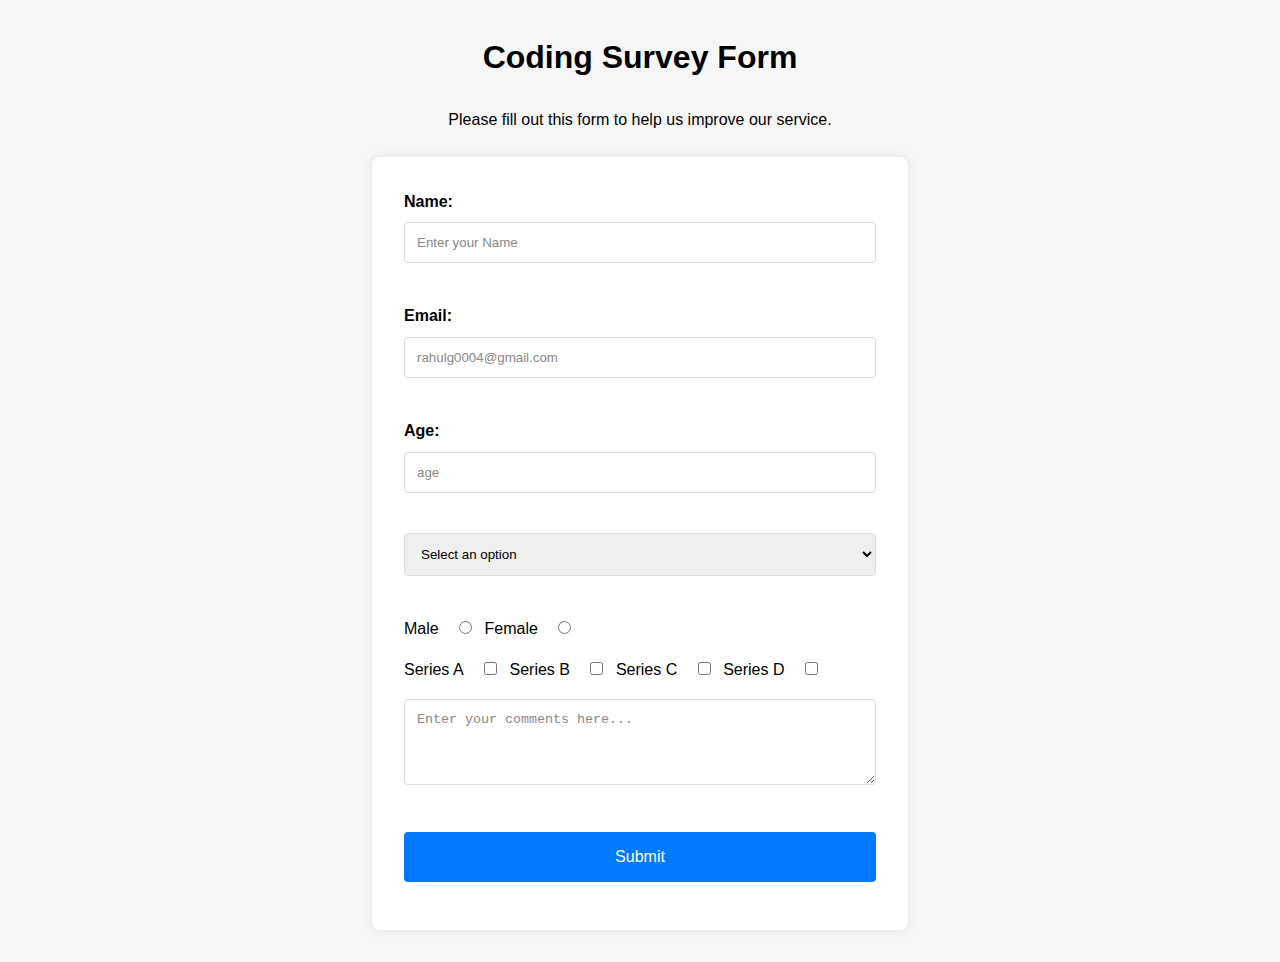
<file: Coding Survey Form/index.html>
<!DOCTYPE html>
<html lang="en">
<head>
  <meta charset="UTF-8">
  <meta name="viewport" content="width=device-width, initial-scale=1.0">
  <title>Survey-form</title>
  <link rel="stylesheet" href="styles.css">
</head>
<body>
  <div class="container">
    <h1 id="title" class="form-title">Coding Survey Form</h1>
    <p id="description" class="form-description">Please fill out this form to help us improve our service.</p>

    <!-- form starts -->
    <form id="survey-form" class="survey-form">
      <div class="form-group">
        <label id="name-label" for="name" class="form-label">Name:</label>
        <input id="name" type="text" name="name" class="form-control" placeholder="Enter your Name" required/>
      </div>

      <div class="form-group">
        <label id="email-label" for="email" class="form-label">Email:</label>
        <input id="email" type="email" name="email" class="form-control" placeholder="rahulg0004@gmail.com" required/>
      </div>

      <div class="form-group">
        <label id="number-label" for="number" class="form-label">Age:</label>
        <input id="number" type="number" name="age" class="form-control" min="10" max="100" placeholder="age" required/>
      </div>

      <!-- selection -->
      <div class="form-group">
        <select id="dropdown" class="form-control">
          <option value="">Select an option</option>
          <option value="option1">Option 1</option>
          <option value="option2">Option 2</option>
        </select>
      </div>

      <!-- radio buttons -->
      <div class="form-group radio-group">
        <label for="radio1" class="radio-label">Male</label>
        <input type="radio" value="Male" id="radio1" name="gender" class="radio-input"/>
        <label for="radio2" class="radio-label">Female</label>
        <input type="radio" value="Female" id="radio2" name="gender" class="radio-input"/>
      </div>

      <!-- checkboxes -->
      <div class="form-group checkbox-group">
        <label for="checkbox1" class="checkbox-label">Series A</label>
        <input type="checkbox" value="Series A" id="checkbox1" name="series" class="checkbox-input"/>
        <label for="checkbox2" class="checkbox-label">Series B</label>
        <input type="checkbox" value="Series B" id="checkbox2" name="series" class="checkbox-input"/>
        <label for="checkbox3" class="checkbox-label">Series C</label>
        <input type="checkbox" value="Series C" id="checkbox3" name="series" class="checkbox-input"/>
        <label for="checkbox4" class="checkbox-label">Series D</label>
        <input type="checkbox" value="Series D" id="checkbox4" name="series" class="checkbox-input"/>
      </div>

      <!-- textarea -->
      <div class="form-group">
        <textarea id="comments" name="comments" class="form-control" rows="4" placeholder="Enter your comments here..."></textarea>
      </div>

      <!-- submit button -->
      <div class="form-group">
        <button id="submit" class="submit-button">Submit</button>
      </div>
    </form>
  </div>
</body>
</html>
</file>
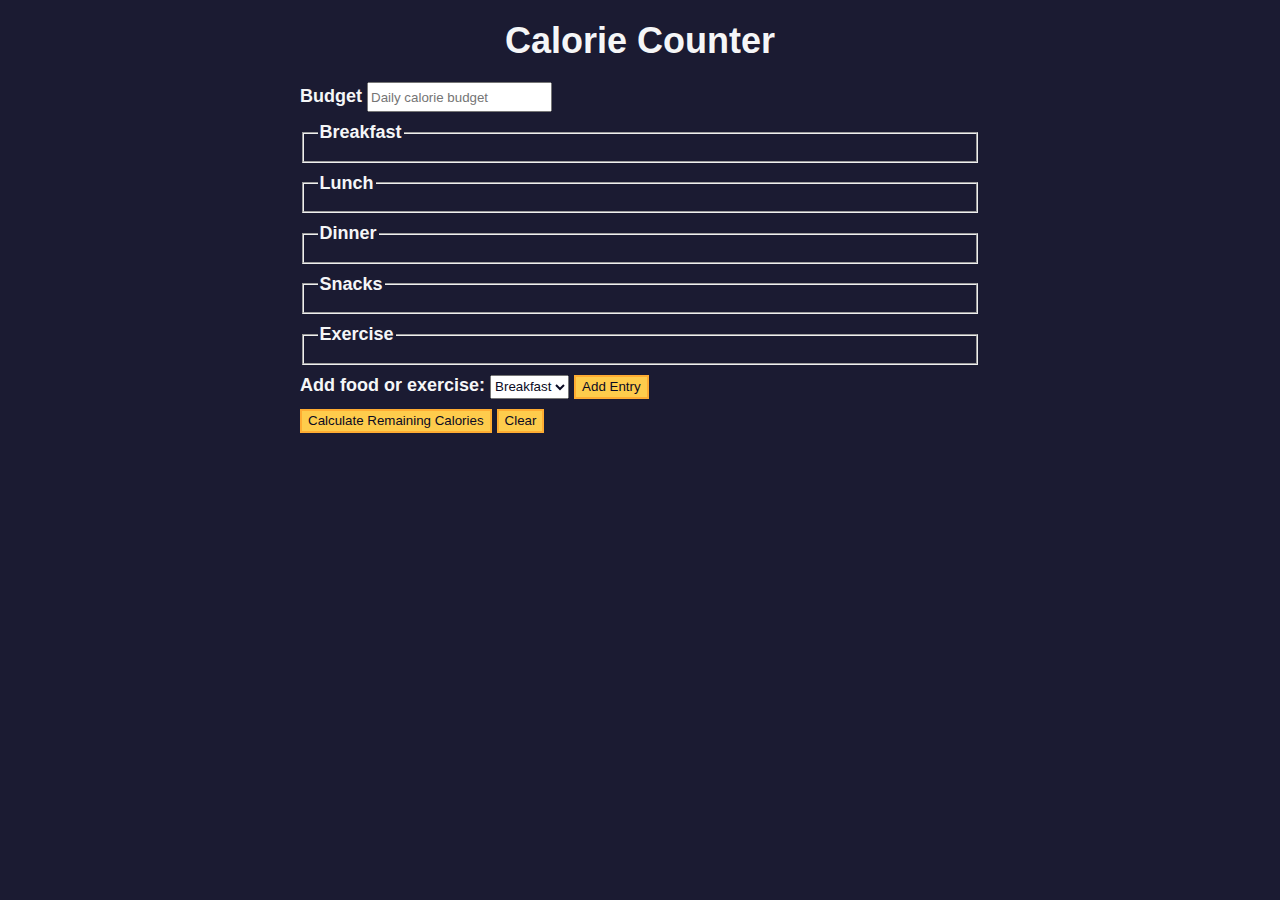
<file: Learn Form Validation by Building a Calorie Counter/index.html>
<!DOCTYPE html>
<html lang="en">
  <head>
    <meta charset="utf-8" />
    <meta name="viewport" content="width=device-width, initial-scale=1.0" />
    <link rel="stylesheet" href="styles.css" />
    <title>Calorie Counter</title>
  </head>
  <body>
    <main>
      <h1>Calorie Counter</h1>
      <div class="container">
        <form id="calorie-counter">
          <label for="budget">Budget</label>
          <input
            type="number"
            min="0"
            id="budget"
            placeholder="Daily calorie budget"
            required
          />
          <fieldset id="breakfast">
            <legend>Breakfast</legend>
            <div class="input-container"></div>
          </fieldset>
          <fieldset id="lunch">
            <legend>Lunch</legend>
            <div class="input-container"></div>
          </fieldset>
          <fieldset id="dinner">
            <legend>Dinner</legend>
            <div class="input-container"></div>
          </fieldset>
          <fieldset id="snacks">
            <legend>Snacks</legend>
            <div class="input-container"></div>
          </fieldset>
          <fieldset id="exercise">
            <legend>Exercise</legend>
            <div class="input-container"></div>
          </fieldset>
          <div class="controls">
            <span>
              <label for="entry-dropdown">Add food or exercise:</label>
              <select id="entry-dropdown" name="options">
                <option value="breakfast" selected>Breakfast</option>
                <option value="lunch">Lunch</option>
                <option value="dinner">Dinner</option>
                <option value="snacks">Snacks</option>
                <option value="exercise">Exercise</option>
              </select>
              <button type="button" id="add-entry">Add Entry</button>
            </span>
          </div>
          <div>
            <button type="submit">
              Calculate Remaining Calories
            </button>
            <button type="button" id="clear">Clear</button>
          </div>
        </form>
        <div id="output" class="output hide"></div>
      </div>
    </main>
    <script src="./script.js"></script>
  </body>
</html>
</file>
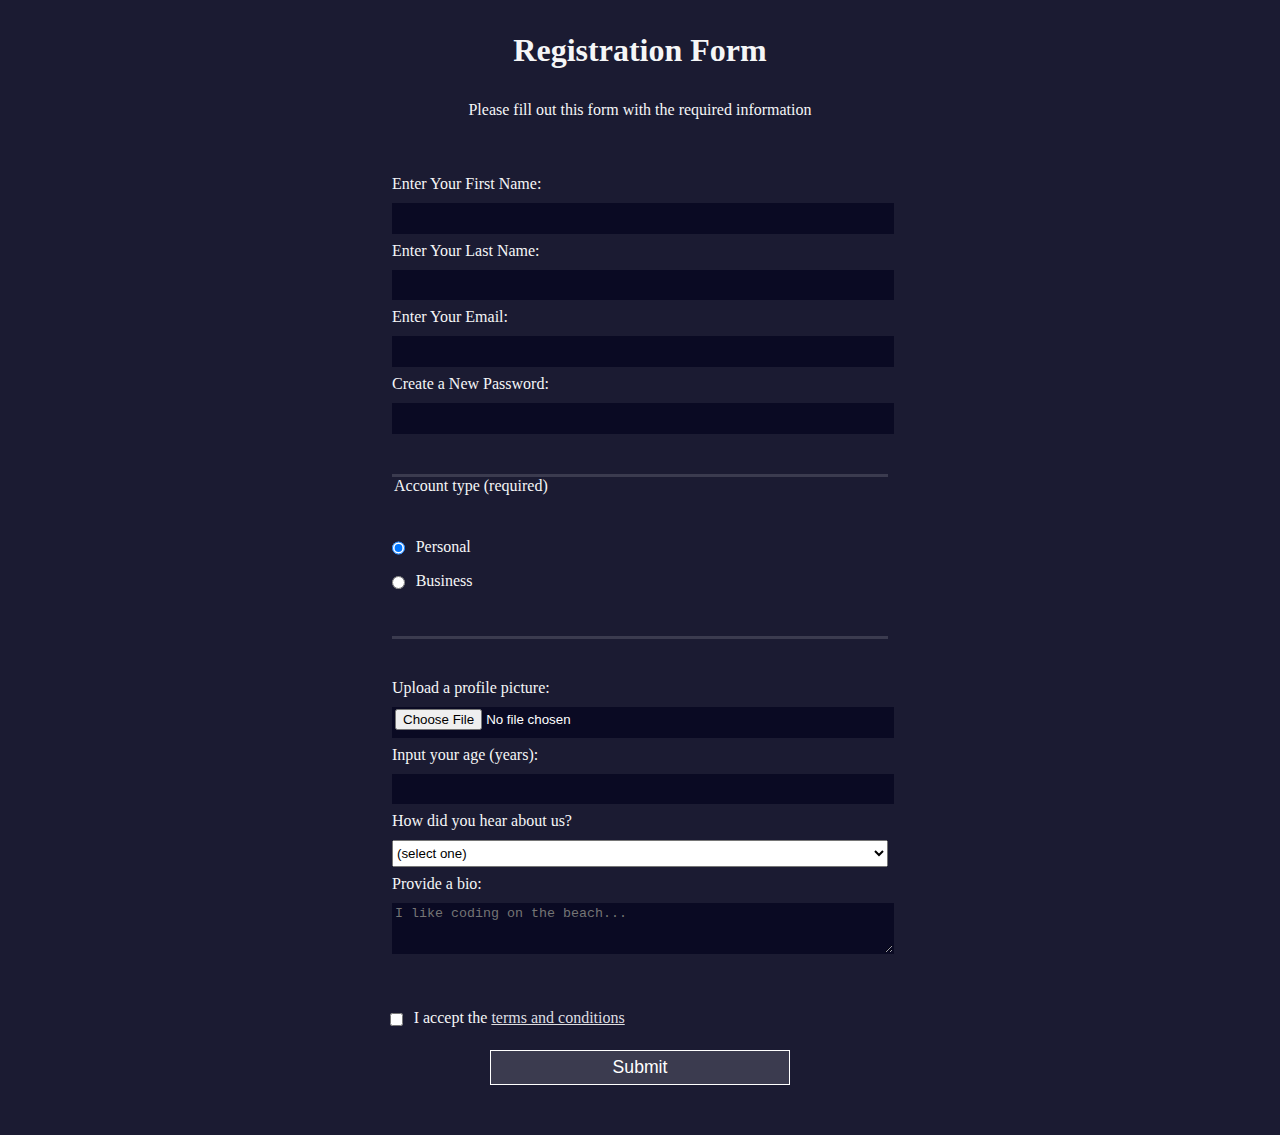
<file: Learn HTML Forms by Building a Registration Form/index.html>
<!DOCTYPE html>
<html lang="en">
  <head>
    <meta charset="UTF-8" />
    <title>Registration Form</title>
    <link rel="stylesheet" href="styles.css" />
  </head>
  <body>
    <h1>Registration Form</h1>
    <p>Please fill out this form with the required information</p>
    <form method="post" action="https://register-demo.freecodecamp.org">
      <fieldset>
        <label for="first-name"
          >Enter Your First Name:
          <input id="first-name" name="first-name" type="text" required
        /></label>
        <label for="last-name"
          >Enter Your Last Name:
          <input id="last-name" name="last-name" type="text" required
        /></label>
        <label for="email"
          >Enter Your Email:
          <input id="email" name="email" type="email" required
        /></label>
        <label for="new-password"
          >Create a New Password:
          <input
            id="new-password"
            name="new-password"
            type="password"
            pattern="[a-z0-5]{8,}"
            required
        /></label>
      </fieldset>
      <fieldset>
        <legend>Account type (required)</legend>
        <label for="personal-account"
          ><input
            id="personal-account"
            type="radio"
            name="account-type"
            class="inline"
            checked
          />
          Personal</label
        >
        <label for="business-account"
          ><input
            id="business-account"
            type="radio"
            name="account-type"
            class="inline"
          />
          Business</label
        >
      </fieldset>
      <fieldset>
        <label for="profile-picture"
          >Upload a profile picture:
          <input id="profile-picture" type="file" name="file"
        /></label>
        <label for="age"
          >Input your age (years):
          <input id="age" type="number" name="age" min="13" max="120"
        /></label>
        <label for="referrer"
          >How did you hear about us?
          <select id="referrer" name="referrer">
            <option value="">(select one)</option>
            <option value="1">freeCodeCamp News</option>
            <option value="2">freeCodeCamp YouTube Channel</option>
            <option value="3">freeCodeCamp Forum</option>
            <option value="4">Other</option>
          </select>
        </label>
        <label for="bio"
          >Provide a bio:
          <textarea
            id="bio"
            name="bio"
            rows="3"
            cols="30"
            placeholder="I like coding on the beach..."
          ></textarea>
        </label>
      </fieldset>
      <label for="terms-and-conditions">
        <input
          class="inline"
          id="terms-and-conditions"
          type="checkbox"
          required
          name="terms-and-conditions"
        />
        I accept the
        <a href="https://www.freecodecamp.org/news/terms-of-service/"
          >terms and conditions</a
        >
      </label>
      <input type="submit" value="Submit" />
    </form>
  </body>
</html>
</file>
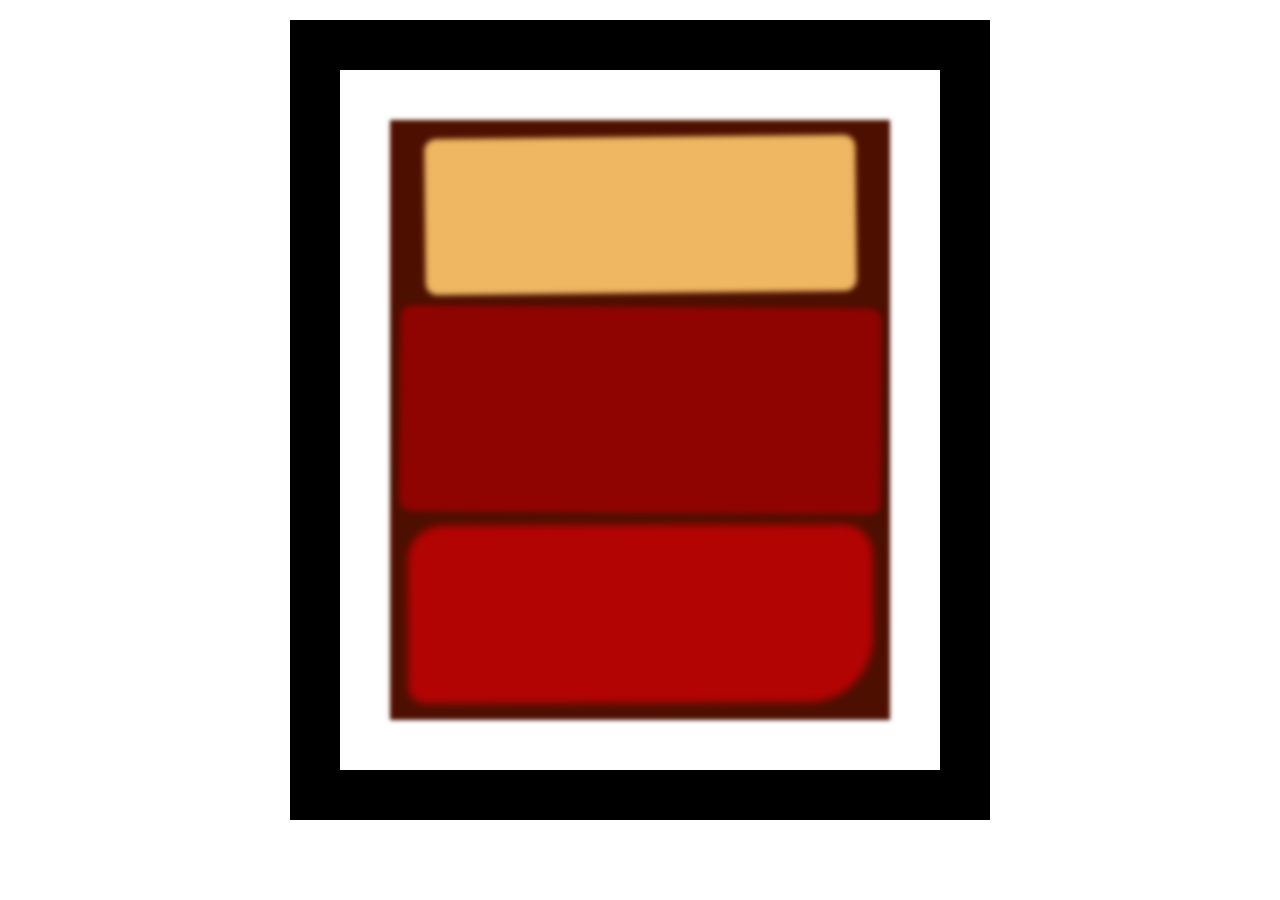
<file: Learn the CSS Box Model by Building a Rothko Painting/index.html>
<!DOCTYPE html>
<html lang="en">
  <head>
    <meta charset="UTF-8">
    <title>Rothko Painting</title>
    <link href="./styles.css" rel="stylesheet">
  </head>
  <body>
    <div class="frame">
      <div class="canvas">
        <div class="one"></div>
        <div class="two"></div>
        <div class="three"></div>
      </div>
    </div>
  </body>
</html>
</file>
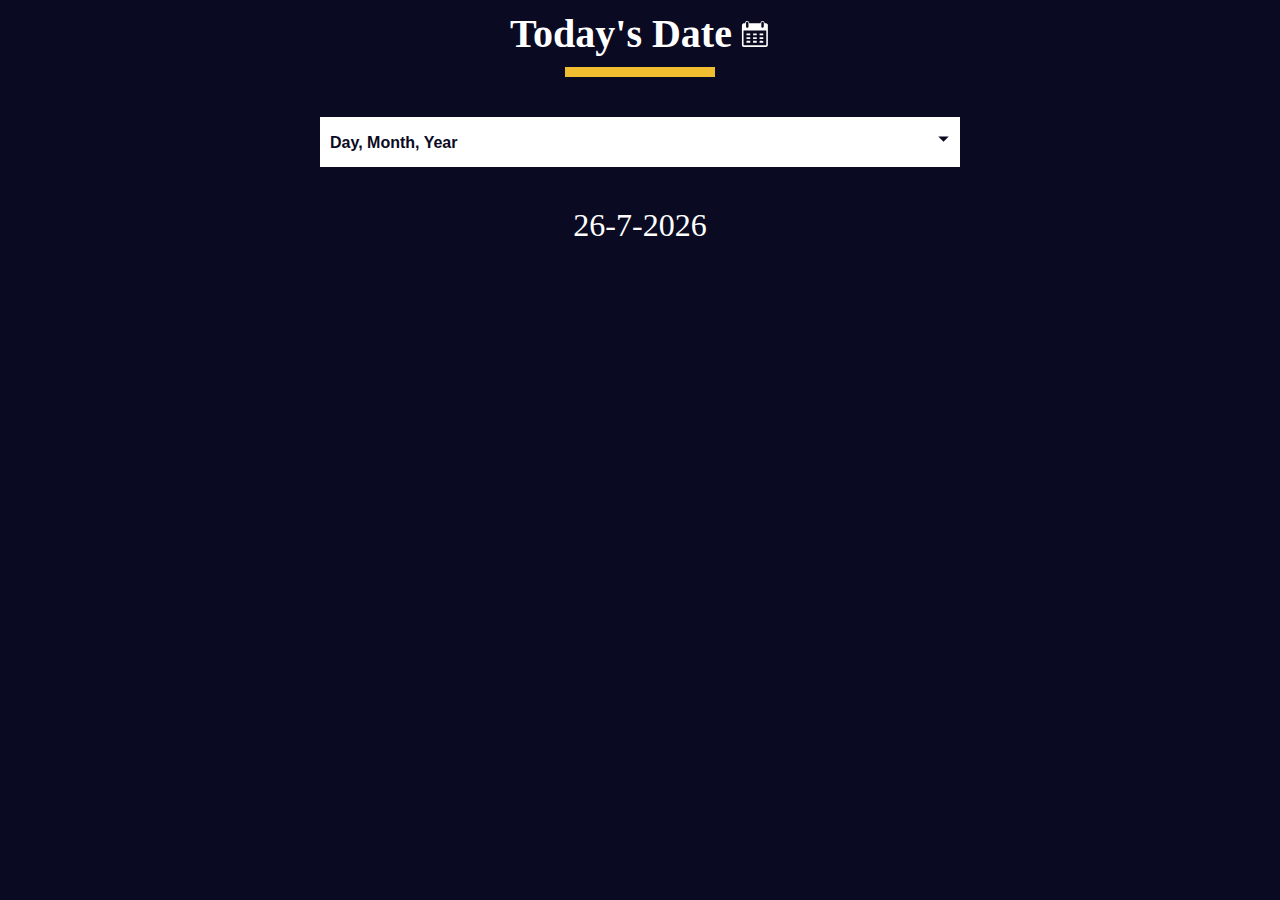
<file: Learn the Date Object by Building a Date Formatter/index.html>
<!DOCTYPE html>
<html lang="en">
  <head>
    <meta charset="UTF-8" />
    <meta http-equiv="X-UA-Compatible" content="IE=edge" />
    <meta name="viewport" content="width=device-width, initial-scale=1.0" />
    <title>Learn the Date Object by Building a Date Formatter</title>
    <link rel="stylesheet" href="./styles.css" />
  </head>
  <body>
    <main>
      <div class="title-container">
        <h1 class="title">Today's Date</h1>

        <svg
          class="date-svg"
          xmlns="http://www.w3.org/2000/svg"
          version="1.0"
          width="512.000000pt"
          height="512.000000pt"
          viewBox="0 0 512.000000 512.000000"
          preserveAspectRatio="xMidYMid meet"
        >
          <g
            transform="translate(0.000000,512.000000) scale(0.100000,-0.100000)"
            fill="#fff"
            stroke="none"
          >
            <path
              d="M1145 4777 c-71 -24 -120 -54 -164 -102 -59 -64 -83 -124 -89 -216 l-4 -77 -147 -3 c-142 -4 -149 -5 -213 -37 -81 -40 -149 -111 -177 -188 -21 -54 -21 -64 -21 -1789 0 -1725 0 -1735 21 -1789 28 -77 96 -148 177 -188 l67 -33 1950 0 1950 0 67 33 c74 36 133 96 170 170 l23 47 0 1760 0 1760 -23 47 c-37 74 -96 134 -169 170 -63 31 -71 32 -213 36 l-148 4 -4 77 c-8 133 -82 242 -200 297 -54 25 -75 29 -148 29 -94 -1 -151 -20 -220 -75 -75 -59 -130 -181 -130 -287 l0 -43 -954 0 -954 0 -7 74 c-12 137 -89 251 -201 303 -66 30 -179 39 -239 20z m209 -164 c23 -16 52 -49 66 -73 l25 -45 0 -365 0 -365 -28 -47 c-30 -52 -88 -92 -149 -103 -54 -10 -137 17 -175 57 -65 69 -64 60 -61 471 l3 373 27 41 c17 26 45 50 80 68 71 35 151 31 212 -12z m2594 11 c41 -20 59 -37 82 -78 l30 -51 0 -360 c0 -329 -2 -364 -19 -401 -36 -79 -137 -133 -222 -119 -57 10 -125 58 -151 107 -23 42 -23 50 -26 388 -3 377 -1 403 51 465 62 76 162 95 255 49z m537 -2717 l0 -1239 -24 -19 c-23 -19 -67 -19 -1916 -19 -1849 0 -1893 0 -1916 19 l-24 19 -3 1241 -2 1241 1942 -2 1943 -3 0 -1238z"
            />
            <path
              d="M1112 2493 l3 -158 318 -3 317 -2 0 160 0 160 -320 0 -321 0 3 -157z"
            />
            <path
              d="M2230 2490 l0 -160 315 0 315 0 0 160 0 160 -315 0 -315 0 0 -160z"
            />
            <path
              d="M3342 2493 l3 -158 310 0 310 0 3 158 3 157 -316 0 -316 0 3 -157z"
            />
            <path
              d="M1110 1855 l0 -155 320 0 320 0 0 155 0 155 -320 0 -320 0 0 -155z"
            />
            <path
              d="M2230 1855 l0 -155 315 0 315 0 0 155 0 155 -315 0 -315 0 0 -155z"
            />
            <path
              d="M3340 1855 l0 -155 315 0 315 0 0 155 0 155 -315 0 -315 0 0 -155z"
            />
            <path
              d="M1117 1383 c-4 -3 -7 -78 -7 -165 l0 -158 320 0 320 0 0 165 0 165 -313 0 c-173 0 -317 -3 -320 -7z"
            />
            <path
              d="M2230 1225 l0 -165 315 0 315 0 0 165 0 165 -315 0 -315 0 0 -165z"
            />
            <path
              d="M3347 1383 c-4 -3 -7 -78 -7 -165 l0 -158 315 0 315 0 -2 163 -3 162 -306 3 c-168 1 -308 -1 -312 -5z"
            />
          </g>
        </svg>
      </div>
      <div class="divider"></div>

      <div class="dropdown-container">
        <select name="date-options" id="date-options">
          <option value="dd-mm-yyyy">Day, Month, Year</option>
          <option value="yyyy-mm-dd">Year, Month, Day</option>
          <option value="mm-dd-yyyy-h-mm">
            Month, Day, Year, Hours, Minutes
          </option>
        </select>
        <div class="select-icon">
          <svg
            class="icon"
            xmlns="http://www.w3.org/2000/svg"
            width="25"
            height="35"
            viewBox="0 0 24 24"
          >
            <rect x="0" fill="none" width="24" height="24" />

            <g>
              <path d="M7 10l5 5 5-5" />
            </g>
          </svg>
        </div>
      </div>

      <p id="current-date"></p>
    </main>

    <script src="./script.js"></script>
  </body>
</html>
</file>
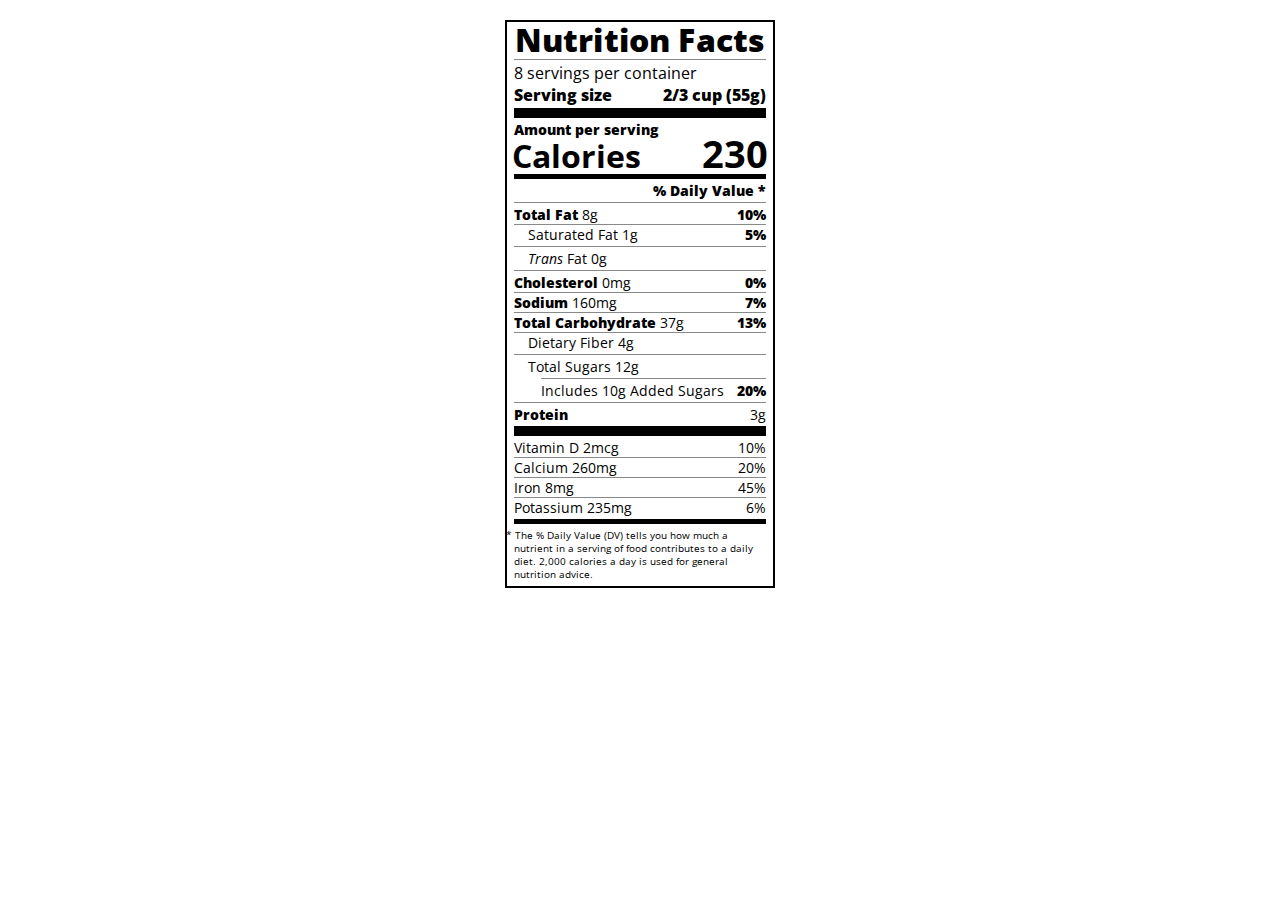
<file: Learn Typography by Building a Nutrition Label/index.html>
<!DOCTYPE html>
<html lang="en">

<head>
  <meta charset="UTF-8">
  <title>Nutrition Label</title>
  <link href="https://fonts.googleapis.com/css?family=Open+Sans:400,700,800" rel="stylesheet">
  <link href="./styles.css" rel="stylesheet">
</head>

<body>
  <div class="label">
    <header>
      <h1 class="bold">Nutrition Facts</h1>
      <div class="divider"></div>
      <p>8 servings per container</p>
      <p class="bold">Serving size <span>2/3 cup (55g)</span></p>
    </header>
    <div class="divider large"></div>
    <div class="calories-info">
      <div class="left-container">
        <h2 class="bold small-text">Amount per serving</h2>
        <p>Calories</p>
      </div>
      <span>230</span>
    </div>
    <div class="divider medium"></div>
    <div class="daily-value small-text">
      <p class="bold right no-divider">% Daily Value *</p>
      <div class="divider"></div>
      <p><span><span class="bold">Total Fat</span> 8g</span> <span class="bold">10%</span></p>
      <p class="indent no-divider">Saturated Fat 1g <span class="bold">5%</span></p>
      <div class="divider"></div>
      <p class="indent no-divider"><span><i>Trans</i> Fat 0g</span></p>
      <div class="divider"></div>
      <p><span><span class="bold">Cholesterol</span> 0mg</span> <span class="bold">0%</span></p>
      <p><span><span class="bold">Sodium</span> 160mg</span> <span class="bold">7%</span></p>
      <p><span><span class="bold">Total Carbohydrate</span> 37g</span> <span class="bold">13%</span></p>
      <p class="indent no-divider">Dietary Fiber 4g</p>
      <div class="divider"></div>
      <p class="indent no-divider">Total Sugars 12g</p>
      <div class="divider double-indent"></div>
      <p class="double-indent no-divider">Includes 10g Added Sugars <span class="bold">20%</span></p>
      <div class="divider"></div>
      <p class="no-divider"><span class="bold">Protein</span> 3g</p>
      <div class="divider large"></div>
      <p>Vitamin D 2mcg <span>10%</span></p>
      <p>Calcium 260mg <span>20%</span></p>
      <p>Iron 8mg <span>45%</span></p>
      <p class="no-divider">Potassium 235mg <span>6%</span></p>
    </div>
    <div class="divider medium"></div>
    <p class="note">* The % Daily Value (DV) tells you how much a nutrient in a serving of food contributes to a daily
      diet. 2,000 calories a day is used for general nutrition advice.</p>
  </div>
</body>
</html>
</file>
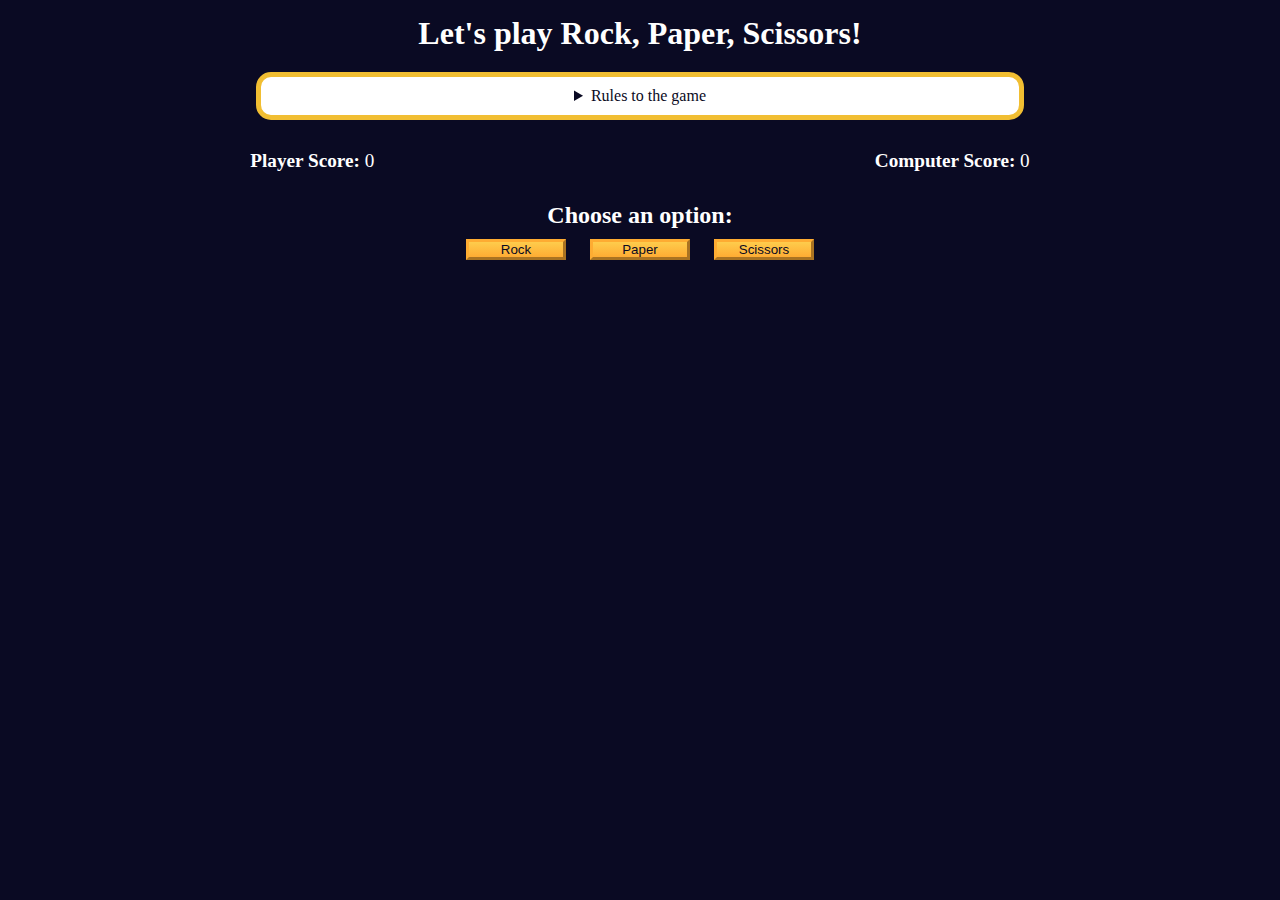
<file: Review DOM Manipulation by Building a Rock, Paper, Scissors Game/index.html>
<!DOCTYPE html>
<html lang="en">
  <head>
    <meta charset="UTF-8" />
    <meta name="viewport" content="width=device-width, initial-scale=1.0" />
    <title>Rock, Paper, Scissors game</title>
    <link rel="stylesheet" href="./styles.css" />
  </head>
  <body>
    <h1>Let's play Rock, Paper, Scissors!</h1>
    <main>
      <details class="rules-container">
        <summary>Rules to the game</summary>

        <p>You will be playing against the computer.</p>
        <p>You can choose between Rock, Paper, and Scissors.</p>
        <p>The first one to three points wins.</p>

        <p>Here are the rules to getting a point in the game:</p>
        <ul>
          <li>Rock beats Scissors</li>
          <li>Scissors beats Paper</li>
          <li>Paper beats Rock</li>
        </ul>
        <p>
          If the player and computer choose the same option (Ex. Paper and
          Paper), then no one gets the point.
        </p>
      </details>

      <div class="score-container">
        <strong
          >Player Score: <span class="score" id="player-score">0</span></strong
        >
        <strong
          >Computer Score:
          <span class="score" id="computer-score">0</span></strong
        >
      </div>

      <section class="options-container">
        <h2>Choose an option:</h2>
        <div class="btn-container">
          <button id="rock-btn" class="btn">Rock</button>
          <button id="paper-btn" class="btn">Paper</button>
          <button id="scissors-btn" class="btn">Scissors</button>
        </div>
      </section>

      <div class="results-container">
        <p id="results-msg"></p>
        <p id="winner-msg"></p>
        <button class="btn" id="reset-game-btn">Play again?</button>
      </div>
    </main>
    <script src="./script.js"></script>
  </body>
</html>
</file>
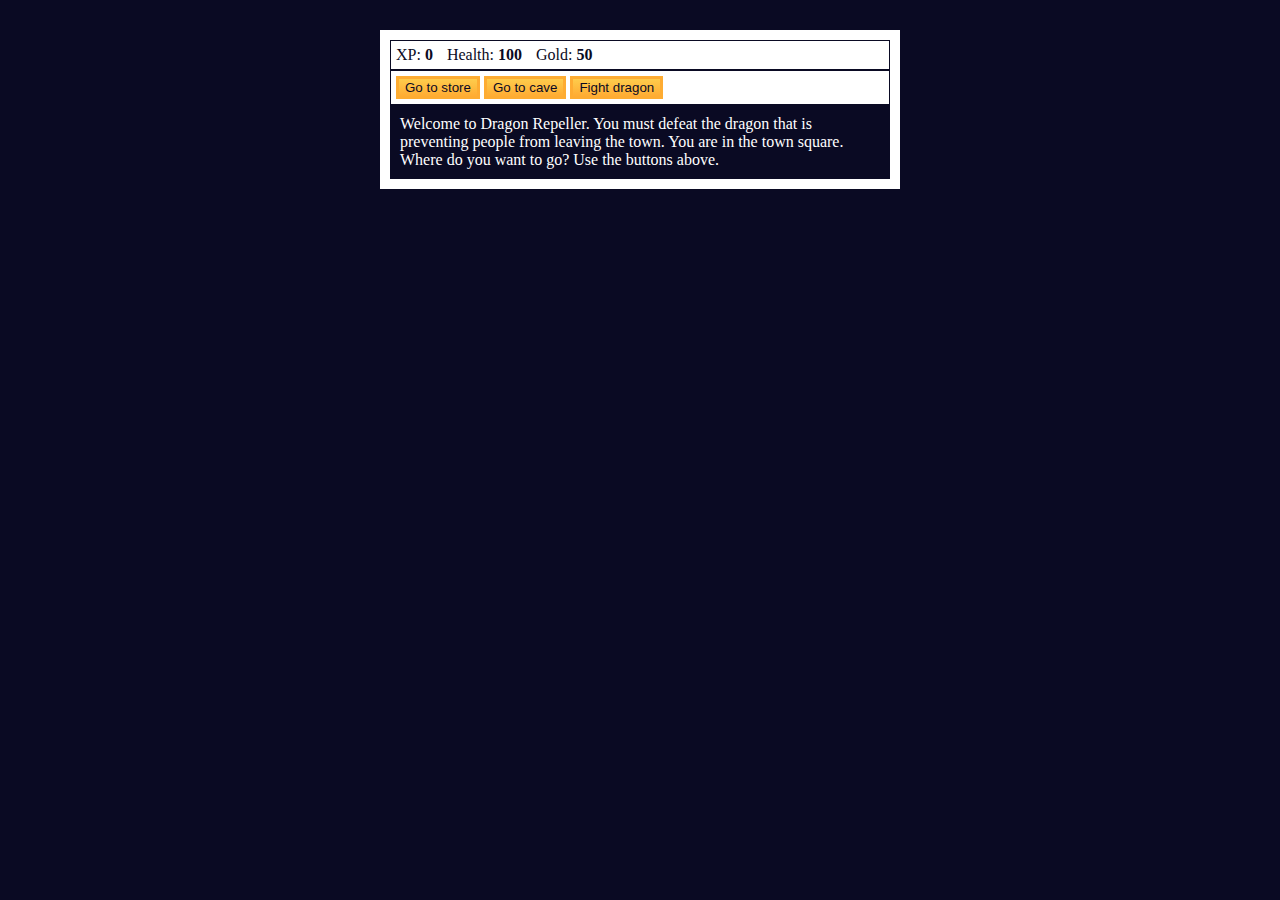
<file: Role Playing Game/index.html>
<!DOCTYPE html>
<html lang="en">

<head>
     <meta charset="utf-8" />
     <link rel="stylesheet" href="./styles.css" />
     <title>RPG - Dragon Repeller</title>
</head>

<body>
     <div id="game">
          <div id="stats">
               <span class="stat">XP: <strong><span id="xpText">0</span></strong></span>
               <span class="stat">Health: <strong><span id="healthText">100</span></strong></span>
               <span class="stat">Gold: <strong><span id="goldText">50</span></strong></span>
          </div>
          <div id="controls">
               <button id="button1">Go to store</button>
               <button id="button2">Go to cave</button>
               <button id="button3">Fight dragon</button>
          </div>
          <div id="monsterStats">
               <span class="stat">Monster Name: <strong><span id="monsterName"></span></strong></span>
               <span class="stat">Health: <strong><span id="monsterHealth"></span></strong></span>
          </div>
          <div id="text">
               Welcome to Dragon Repeller. You must defeat the dragon that is
               preventing people from leaving the town. You are in the town square.
               Where do you want to go? Use the buttons above.
          </div>
     </div>
     <script src="./script.js"></script>
</body>

</html>
</file>
<file: Learn Form Validation by Building a Calorie Counter/styles.css>
:root {
  --light-grey: #f5f6f7;
  --dark-blue: #0a0a23;
  --fcc-blue: #1b1b32;
  --light-yellow: #fecc4c;
  --dark-yellow: #feac32;
  --light-pink: #ffadad;
  --dark-red: #850000;
  --light-green: #acd157;
}

body {
  font-family: "Lato", Helvetica, Arial, sans-serif;
  font-size: 18px;
  background-color: var(--fcc-blue);
  color: var(--light-grey);
}

h1 {
  text-align: center;
}

.container {
  width: 90%;
  max-width: 680px;
}

h1,
.container,
.output {
  margin: 20px auto;
}

label,
legend {
  font-weight: bold;
}

.input-container {
  display: flex;
  flex-direction: column;
}

button {
  cursor: pointer;
  text-decoration: none;
  background-color: var(--light-yellow);
  border: 2px solid var(--dark-yellow);
}

button,
input,
select {
  min-height: 24px;
  color: var(--dark-blue);
}

fieldset,
label,
button,
input,
select {
  margin-bottom: 10px;
}

.output {
  border: 2px solid var(--light-grey);
  padding: 10px;
  text-align: center;
}

.hide {
  display: none;
}

.output span {
  font-weight: bold;
  font-size: 1.2em;
}

.surplus {
  color: var(--light-pink);
}

.deficit {
  color: var(--light-green);
}
</file>
<file: Learn HTML Forms by Building a Registration Form/styles.css>
body {
  width: 100%;
  height: 100vh;
  margin: 0;
  background-color: #1b1b32;
  color: #f5f6f7;
  font-family: Tahoma;
  font-size: 16px;
}

h1,
p {
  margin: 1em auto;
  text-align: center;
}

form {
  width: 60vw;
  max-width: 500px;
  min-width: 300px;
  margin: 0 auto;
  padding-bottom: 2em;
}

fieldset {
  border: none;
  padding: 2rem 0;
  border-bottom: 3px solid #3b3b4f;
}

fieldset:last-of-type {
  border-bottom: none;
}

label {
  display: block;
  margin: 0.5rem 0;
}

input,
textarea,
select {
  margin: 10px 0 0 0;
  width: 100%;
  min-height: 2em;
}

input,
textarea {
  background-color: #0a0a23;
  border: 1px solid #0a0a23;
  color: #ffffff;
}

.inline {
  width: unset;
  margin: 0 0.5em 0 0;
  vertical-align: middle;
}

input[type="submit"] {
  display: block;
  width: 60%;
  margin: 1em auto;
  height: 2em;
  font-size: 1.1rem;
  background-color: #3b3b4f;
  border-color: white;
  min-width: 300px;
}

input[type="file"] {
  padding: 1px 2px;
}

a {
  color: #dfdfe2;
}
</file>
<file: Learn the CSS Box Model by Building a Rothko Painting/styles.css>
.canvas {
    width: 500px;
    height: 600px;
    background-color: #4d0f00;
    overflow: hidden;
    filter: blur(2px);
  }
  
  .frame {
    border: 50px solid black;
    width: 500px;
    padding: 50px;
    margin: 20px auto;
  }
  
  .one {
    width: 425px;
    height: 150px;
    background-color: #efb762;
    margin: 20px auto;
    box-shadow: 0 0 3px 3px #efb762;
    border-radius: 9px;
    transform: rotate(-0.6deg);
  }
  
  .two {
    width: 475px;
    height: 200px;
    background-color: #8f0401;
    margin: 0 auto 20px;
    box-shadow: 0 0 3px 3px #8f0401;
    border-radius: 8px 10px;
    transform: rotate(0.4deg);
  }
  
  .one, .two {
    filter: blur(1px);
  }
  
  .three {
    width: 91%;
    height: 28%;
    background-color: #b20403;
    margin: auto;
    filter: blur(2px);
    box-shadow: 0 0 5px 5px #b20403;
    border-radius: 30px 25px 60px 12px;
  transform: rotate(-0.2deg);
  }
</file>
<file: Learn the Date Object by Building a Date Formatter/styles.css>
*,
*::before,
*::after {
  margin: 0;
  padding: 0;
  box-sizing: border-box;
}

:root {
  --dark-grey: #0a0a23;
  --white: #ffffff;
  --yellow: #f1be32;
}

body {
  color: var(--white);
  background-color: var(--dark-grey);
}

.title-container {
  margin: 10px 0;
  display: flex;
  align-items: center;
  justify-content: center;
  gap: 8px;
}

.title {
  font-size: 2.5rem;
}

.date-svg {
  width: 30px;
  height: 30px;
}

.divider {
  margin: auto;
  width: 150px;
  height: 10px;
  background-color: var(--yellow);
}

.dropdown-container {
  width: 50%;
  margin: 40px auto;
  position: relative;
}

select {
  display: block;
  margin: 20px auto 0;
  width: 100%;
  height: 50px;
  font-size: 100%;
  font-weight: bold;
  cursor: pointer;
  background-color: var(--white);
  border: none;
  color: var(--dark-grey);
  appearance: none;
  padding: 10px;
  padding-right: 38px;
  -webkit-appearance: none;
  -moz-appearance: none;
  transition: color 0.3s ease, background-color 0.3s ease,
    border-bottom-color 0.3s ease;
}

.select-icon {
  position: absolute;
  top: 4px;
  right: 4px;
  width: 30px;
  height: 36px;
  pointer-events: none;
  padding-left: 5px;
  transition: background-color 0.3s ease, border-color 0.3s ease;
}

.select-icon svg.icon {
  transition: fill 0.3s ease;
  fill: var(--dark-grey);
}

#current-date {
  font-size: 2rem;
  text-align: center;
}

@media (max-width: 375px) {
  .title {
    font-size: 2rem;
  }

  .dropdown-container {
    width: 80%;
  }

  .date-svg {
    display: none;
  }
}
</file>
<file: Learn Typography by Building a Nutrition Label/styles.css>
* {
  box-sizing: border-box;
}

html {
  font-size: 16px;
}

body {
  font-family: 'Open Sans', sans-serif;
}

.label {
  border: 2px solid black;
  width: 270px;
  margin: 20px auto;
  padding: 0 7px;
}

header h1 {
  text-align: center;
  margin: -4px 0;
  letter-spacing: 0.15px
}

p {
  margin: 0;
  display: flex;
  justify-content: space-between;
}

.divider {
  border-bottom: 1px solid #888989;
  margin: 2px 0;
}

.bold {
  font-weight: 800;
}

.large {
  height: 10px;
}

.large, .medium {
  background-color: black;
  border: 0;
}

.medium {
  height: 5px;
}

.small-text {
  font-size: 0.85rem;
}


.calories-info {
  display: flex;
  justify-content: space-between;
  align-items: flex-end;
}

.calories-info h2 {
  margin: 0;
}

.left-container p {
  margin: -5px -2px;
  font-size: 2em;
  font-weight: 700;
}

.calories-info span {
  margin: -7px -2px;
  font-size: 2.4em;
  font-weight: 700;
}

.right {
  justify-content: flex-end;
}

.indent {
  margin-left: 1em;
}

.double-indent {
  margin-left: 2em;
}

.daily-value p:not(.no-divider) {
  border-bottom: 1px solid #888989;
}

.note {
  font-size: 0.6rem;
  margin: 5px 0;
  padding: 0 8 0 8px;
  text-indent: -8px;
}
</file>
<file: Review DOM Manipulation by Building a Rock, Paper, Scissors Game/styles.css>
*,
*::before,
*::after {
  margin: 0;
  padding: 0;
  box-sizing: border-box;
}

:root {
  --very-dark-blue: #0a0a23;
  --white: #ffffff;
  --yellow: #f1be32;
  --golden-yellow: #feac32;
}

body {
  background-color: var(--very-dark-blue);
  text-align: center;
  color: var(--white);
}

h1 {
  margin: 15px 0 20px;
}

.btn {
  cursor: pointer;
  width: 100px;
  margin: 10px;
  color: var(--very-dark-blue);
  background-color: var(--golden-yellow);
  background-image: linear-gradient(#fecc4c, #ffac33);
  border-color: var(--golden-yellow);
  border-width: 3px;
}

.btn:hover {
  background-image: linear-gradient(#ffcc4c, #f89808);
}

.rules-container {
  padding: 10px 0;
  margin: auto;
  border-radius: 15px;
  border: 5px solid var(--yellow);
  background-color: var(--white);
  color: var(--very-dark-blue);
}

.rules-container ul {
  list-style-type: none;
}

.rules-container p {
  margin: 10px 0;
}

@media (min-width: 760px) {
  .rules-container {
    width: 60%;
  }
}

.score-container {
  display: flex;
  justify-content: space-around;
  margin: 30px 0;
  font-size: 1.2rem;
}

.score {
  font-weight: 500;
}

.results-container {
  font-size: 1.3rem;
  margin: 15px 0;
}

#winner-msg {
  margin-top: 25px;
}

#reset-game-btn {
  display: none;
  margin: 20px auto;
}
</file>
<file: Role Playing Game/styles.css>
body {
     background-color: #0a0a23;
}

#text {
     background-color: #0a0a23;
     color: #ffffff;
     padding: 10px;
}

#game {
     max-width: 500px;
     max-height: 400px;
     background-color: #ffffff;
     color: #ffffff;
     margin: 30px auto 0px;
     padding: 10px;
}

#controls,
#stats {
     border: 1px solid #0a0a23;
     padding: 5px;
     color: #0a0a23;
}

#monsterStats {
     display: none;
     border: 1px solid #0a0a23;
     padding: 5px;
     color: #ffffff;
     background-color: #c70d0d;
}

.stat {
     padding-right: 10px;
}

button {
     cursor: pointer;
     color: #0a0a23;
     background-color: #feac32;
     background-image: linear-gradient(#fecc4c, #ffac33);
     border: 3px solid #feac32;
}
</file>
<file: Coding Survey Form/styles.css>
/* Set box-sizing to border-box for all elements */
*,
*::before,
*::after {
  box-sizing: border-box;
}

/* Reset margin and padding to remove browser default spacing */
body,
h1,
p,
form,
input,
select,
textarea,
button {
  margin: 0;
  padding: 0;
}

/* Apply a background color and set font properties */
body {
  background-color: #f7f7f7;
  font-family: 'Arial', sans-serif;
  line-height: 1.6;
}

/* Center the container and apply some padding and width */
.container {
  max-width: 600px;
  margin: 0 auto;
  padding: 2rem;
}

/* Style the title and description */
.form-title,
.form-description {
  text-align: center;
  margin-bottom: 1.5rem;
}

/* Set up the form elements */
.survey-form {
  background: #fff;
  padding: 2rem;
  border-radius: 8px;
  box-shadow: 0 0 10px rgba(0, 0, 0, 0.1);
}

.form-label {
  display: block;
  margin-bottom: .5rem;
  font-weight: bold;
}

.form-control {
  width: 100%;
  padding: .75rem;
  margin-bottom: 1.5rem;
  border: 1px solid #ddd;
  border-radius: 4px;
}

.radio-input,
.checkbox-input {
  margin-right: .5rem;
}

/* Style the placeholder */
::placeholder {
  color: #888;
}

/* Style the submit button */
.submit-button {
  background: #007bff;
  color: #fff;
  border: none;
  padding: 1rem 2rem;
  cursor: pointer;
  border-radius: 4px;
  font-size: 1rem;
  transition: background 0.3s ease-in-out;
  display: block; /* Make the button block level to occupy the full width */
  width: 100%;
}

.submit-button:hover {
  background: #0056b3;
}

/* Style form groups for proper spacing */
.form-group {
  margin-bottom: 1rem;
}

/* Style radio and checkbox labels */
.radio-label,
.checkbox-label {
  margin-right: 1rem; /* Spacing after labels */
}

/* Make form responsive */
@media (max-width: 768px) {
  .container {
    width: 90%;
    padding: 1rem;
  }

  .survey-form {
    padding: 1rem;
  }

  .submit-button {
    padding: .75rem;
  }
}
</file>
